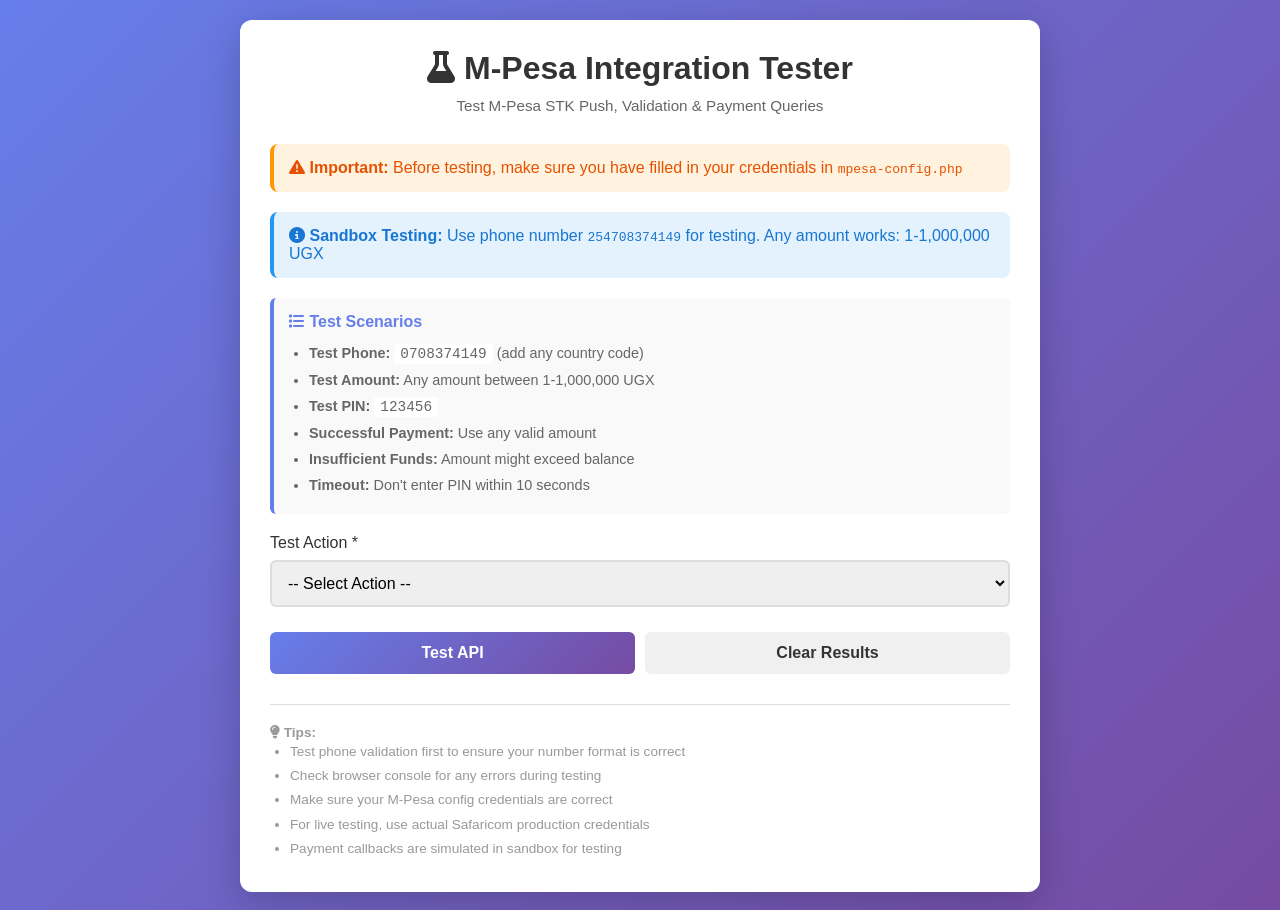
<file: mpesa-tester.html>
<!DOCTYPE html>
<html lang="en">
<head>
    <meta charset="UTF-8">
    <meta name="viewport" content="width=device-width, initial-scale=1.0">
    <title>M-Pesa Integration Tester - Eva's Beauty Hub</title>
    <style>
        * {
            margin: 0;
            padding: 0;
            box-sizing: border-box;
        }

        body {
            font-family: 'Poppins', sans-serif;
            background: linear-gradient(135deg, #667eea 0%, #764ba2 100%);
            min-height: 100vh;
            padding: 20px;
        }

        .container {
            max-width: 800px;
            margin: 0 auto;
            background: white;
            border-radius: 12px;
            padding: 30px;
            box-shadow: 0 10px 40px rgba(0,0,0,0.2);
        }

        h1 {
            color: #333;
            margin-bottom: 10px;
            text-align: center;
        }

        .subtitle {
            text-align: center;
            color: #666;
            margin-bottom: 30px;
            font-size: 0.95rem;
        }

        .alert {
            padding: 15px;
            margin-bottom: 20px;
            border-radius: 8px;
            border-left: 4px solid;
        }

        .alert-info {
            background: #e3f2fd;
            border-color: #2196f3;
            color: #1976d2;
        }

        .alert-warning {
            background: #fff3e0;
            border-color: #ff9800;
            color: #e65100;
        }

        .form-group {
            margin-bottom: 20px;
        }

        label {
            display: block;
            margin-bottom: 8px;
            color: #333;
            font-weight: 500;
        }

        input, select {
            width: 100%;
            padding: 12px;
            border: 2px solid #ddd;
            border-radius: 6px;
            font-size: 1rem;
            transition: border-color 0.3s;
        }

        input:focus, select:focus {
            outline: none;
            border-color: #667eea;
            box-shadow: 0 0 0 3px rgba(102, 126, 234, 0.1);
        }

        .button-group {
            display: grid;
            grid-template-columns: 1fr 1fr;
            gap: 10px;
            margin-top: 25px;
        }

        button {
            padding: 12px 20px;
            border: none;
            border-radius: 6px;
            font-size: 1rem;
            font-weight: 600;
            cursor: pointer;
            transition: all 0.3s;
        }

        .btn-primary {
            background: linear-gradient(135deg, #667eea 0%, #764ba2 100%);
            color: white;
        }

        .btn-primary:hover {
            transform: translateY(-2px);
            box-shadow: 0 5px 20px rgba(102, 126, 234, 0.4);
        }

        .btn-primary:disabled {
            opacity: 0.5;
            cursor: not-allowed;
            transform: none;
        }

        .btn-secondary {
            background: #f0f0f0;
            color: #333;
        }

        .btn-secondary:hover {
            background: #e0e0e0;
        }

        .full-width {
            grid-column: 1 / -1;
        }

        .response-section {
            margin-top: 30px;
            padding-top: 20px;
            border-top: 2px solid #eee;
        }

        .response-section h3 {
            color: #333;
            margin-bottom: 15px;
        }

        .response-box {
            background: #f5f5f5;
            border: 1px solid #ddd;
            border-radius: 6px;
            padding: 15px;
            font-family: 'Courier New', monospace;
            font-size: 0.85rem;
            max-height: 300px;
            overflow-y: auto;
            white-space: pre-wrap;
            word-wrap: break-word;
        }

        .status-badge {
            display: inline-block;
            padding: 6px 12px;
            border-radius: 20px;
            font-size: 0.85rem;
            font-weight: 600;
            margin-top: 10px;
        }

        .status-success {
            background: #4caf50;
            color: white;
        }

        .status-error {
            background: #f44336;
            color: white;
        }

        .status-pending {
            background: #ff9800;
            color: white;
        }

        .test-scenarios {
            background: #f9f9f9;
            padding: 15px;
            border-radius: 6px;
            margin-bottom: 20px;
            border-left: 4px solid #667eea;
        }

        .test-scenarios h4 {
            color: #667eea;
            margin-bottom: 10px;
        }

        .test-scenarios ul {
            margin-left: 20px;
            color: #666;
            font-size: 0.9rem;
            line-height: 1.8;
        }

        .test-scenarios code {
            background: white;
            padding: 2px 6px;
            border-radius: 3px;
            font-family: monospace;
        }

        .spinner {
            border: 3px solid #f3f3f3;
            border-top: 3px solid #667eea;
            border-radius: 50%;
            width: 20px;
            height: 20px;
            animation: spin 1s linear infinite;
            display: inline-block;
            margin-right: 8px;
        }

        @keyframes spin {
            0% { transform: rotate(0deg); }
            100% { transform: rotate(360deg); }
        }
    </style>
    <link rel="stylesheet" href="https://cdnjs.cloudflare.com/ajax/libs/font-awesome/6.4.0/css/all.min.css">
</head>
<body>
    <div class="container">
        <h1><i class="fas fa-flask"></i> M-Pesa Integration Tester</h1>
        <p class="subtitle">Test M-Pesa STK Push, Validation & Payment Queries</p>

        <div class="alert alert-warning">
            <i class="fas fa-exclamation-triangle"></i> <strong>Important:</strong> Before testing, make sure you have filled in your credentials in <code>mpesa-config.php</code>
        </div>

        <div class="alert alert-info">
            <i class="fas fa-info-circle"></i> <strong>Sandbox Testing:</strong> Use phone number <code>254708374149</code> for testing. Any amount works: 1-1,000,000 UGX
        </div>

        <form id="testForm">
            <div class="test-scenarios">
                <h4><i class="fas fa-list"></i> Test Scenarios</h4>
                <ul>
                    <li><strong>Test Phone:</strong> <code>0708374149</code> (add any country code)</li>
                    <li><strong>Test Amount:</strong> Any amount between 1-1,000,000 UGX</li>
                    <li><strong>Test PIN:</strong> <code>123456</code></li>
                    <li><strong>Successful Payment:</strong> Use any valid amount</li>
                    <li><strong>Insufficient Funds:</strong> Amount might exceed balance</li>
                    <li><strong>Timeout:</strong> Don't enter PIN within 10 seconds</li>
                </ul>
            </div>

            <div class="form-group">
                <label for="testAction">Test Action *</label>
                <select id="testAction" name="testAction" required onchange="updateFormFields()">
                    <option value="">-- Select Action --</option>
                    <option value="initiate">STK Push (Initiate Payment)</option>
                    <option value="validate">Validate Phone Number</option>
                    <option value="query">Query Payment Status</option>
                </select>
            </div>

            <div id="phoneField" class="form-group" style="display: none;">
                <label for="phoneNumber">Phone Number *</label>
                <input type="tel" id="phoneNumber" name="phoneNumber" placeholder="e.g., 0700000000 or +256700000000">
                <small style="color: #888; margin-top: 5px; display: block;">Ugandan phone number (with or without country code)</small>
            </div>

            <div id="amountField" class="form-group" style="display: none;">
                <label for="amount">Amount (UGX) *</label>
                <input type="number" id="amount" name="amount" placeholder="e.g., 50000" min="1" step="100">
                <small style="color: #888; margin-top: 5px; display: block;">Amount in Ugandan Shillings</small>
            </div>

            <div id="checkoutField" class="form-group" style="display: none;">
                <label for="checkoutRequestID">Checkout Request ID *</label>
                <input type="text" id="checkoutRequestID" name="checkoutRequestID" placeholder="From STK Push response">
                <small style="color: #888; margin-top: 5px; display: block;">Use the CheckoutRequestID from a previous STK Push</small>
            </div>

            <div class="button-group">
                <button type="submit" class="btn-primary" id="submitBtn">Test API</button>
                <button type="button" class="btn-secondary" onclick="clearResponse()">Clear Results</button>
            </div>
        </form>

        <div id="responseSection" class="response-section" style="display: none;">
            <h3><i class="fas fa-chart-bar"></i> API Response</h3>
            <div id="responseBox" class="response-box">Ready for testing...</div>
            <div id="statusBadge"></div>
        </div>

        <div style="margin-top: 30px; padding-top: 20px; border-top: 1px solid #ddd; font-size: 0.85rem; color: #999;">
            <p><i class="fas fa-lightbulb"></i> <strong>Tips:</strong></p>
            <ul style="margin-left: 20px; line-height: 1.8;">
                <li>Test phone validation first to ensure your number format is correct</li>
                <li>Check browser console for any errors during testing</li>
                <li>Make sure your M-Pesa config credentials are correct</li>
                <li>For live testing, use actual Safaricom production credentials</li>
                <li>Payment callbacks are simulated in sandbox for testing</li>
            </ul>
        </div>
    </div>

    <script>
        const testForm = document.getElementById('testForm');
        const testAction = document.getElementById('testAction');
        const phoneField = document.getElementById('phoneField');
        const amountField = document.getElementById('amountField');
        const checkoutField = document.getElementById('checkoutField');
        const responseSection = document.getElementById('responseSection');
        const responseBox = document.getElementById('responseBox');
        const statusBadge = document.getElementById('statusBadge');
        const submitBtn = document.getElementById('submitBtn');

        function updateFormFields() {
            const action = testAction.value;
            phoneField.style.display = 'none';
            amountField.style.display = 'none';
            checkoutField.style.display = 'none';

            switch(action) {
                case 'initiate':
                    phoneField.style.display = 'block';
                    amountField.style.display = 'block';
                    document.getElementById('phoneNumber').required = true;
                    document.getElementById('amount').required = true;
                    break;
                case 'validate':
                    phoneField.style.display = 'block';
                    document.getElementById('phoneNumber').required = true;
                    break;
                case 'query':
                    checkoutField.style.display = 'block';
                    document.getElementById('checkoutRequestID').required = true;
                    break;
            }
        }

        testForm.addEventListener('submit', async (e) => {
            e.preventDefault();
            
            const action = testAction.value;
            if (!action) {
                alert('Please select an action');
                return;
            }

            submitBtn.disabled = true;
            submitBtn.innerHTML = '<span class="spinner"></span>Testing...';
            responseSection.style.display = 'block';
            responseBox.textContent = 'Sending request...';

            try {
                const payload = { action };

                if (action === 'initiate' || action === 'validate') {
                    payload.phoneNumber = document.getElementById('phoneNumber').value;
                }
                if (action === 'initiate') {
                    payload.amount = parseInt(document.getElementById('amount').value);
                }
                if (action === 'query') {
                    payload.checkoutRequestID = document.getElementById('checkoutRequestID').value;
                }

                const response = await fetch(`/evas-beauty-hub/mpesa-payment.php?action=${action}`, {
                    method: 'POST',
                    headers: {
                        'Content-Type': 'application/json'
                    },
                    body: JSON.stringify(payload.phoneNumber ? 
                        {phoneNumber: payload.phoneNumber, ...(payload.amount && {amount: payload.amount}), ...(payload.checkoutRequestID && {checkoutRequestID: payload.checkoutRequestID})} : 
                        {checkoutRequestID: payload.checkoutRequestID})
                });

                const data = await response.json();
                responseBox.textContent = JSON.stringify(data, null, 2);

                if (data.success) {
                    statusBadge.innerHTML = '<span class="status-badge status-success">✓ Success</span>';
                } else {
                    statusBadge.innerHTML = '<span class="status-badge status-error">✗ Error</span>';
                }
            } catch (error) {
                responseBox.textContent = 'Error: ' + error.message + '\n\nMake sure:\n1. Your API endpoint is accessible\n2. M-Pesa credentials are configured\n3. CORS is properly configured';
                statusBadge.innerHTML = '<span class="status-badge status-error">✗ Error</span>';
                console.error(error);
            } finally {
                submitBtn.disabled = false;
                submitBtn.innerHTML = 'Test API';
            }
        });

        function clearResponse() {
            responseSection.style.display = 'none';
            responseBox.textContent = '';
            statusBadge.innerHTML = '';
        }

        // Initialize
        updateFormFields();
    </script>
</body>
</html>
</file>
